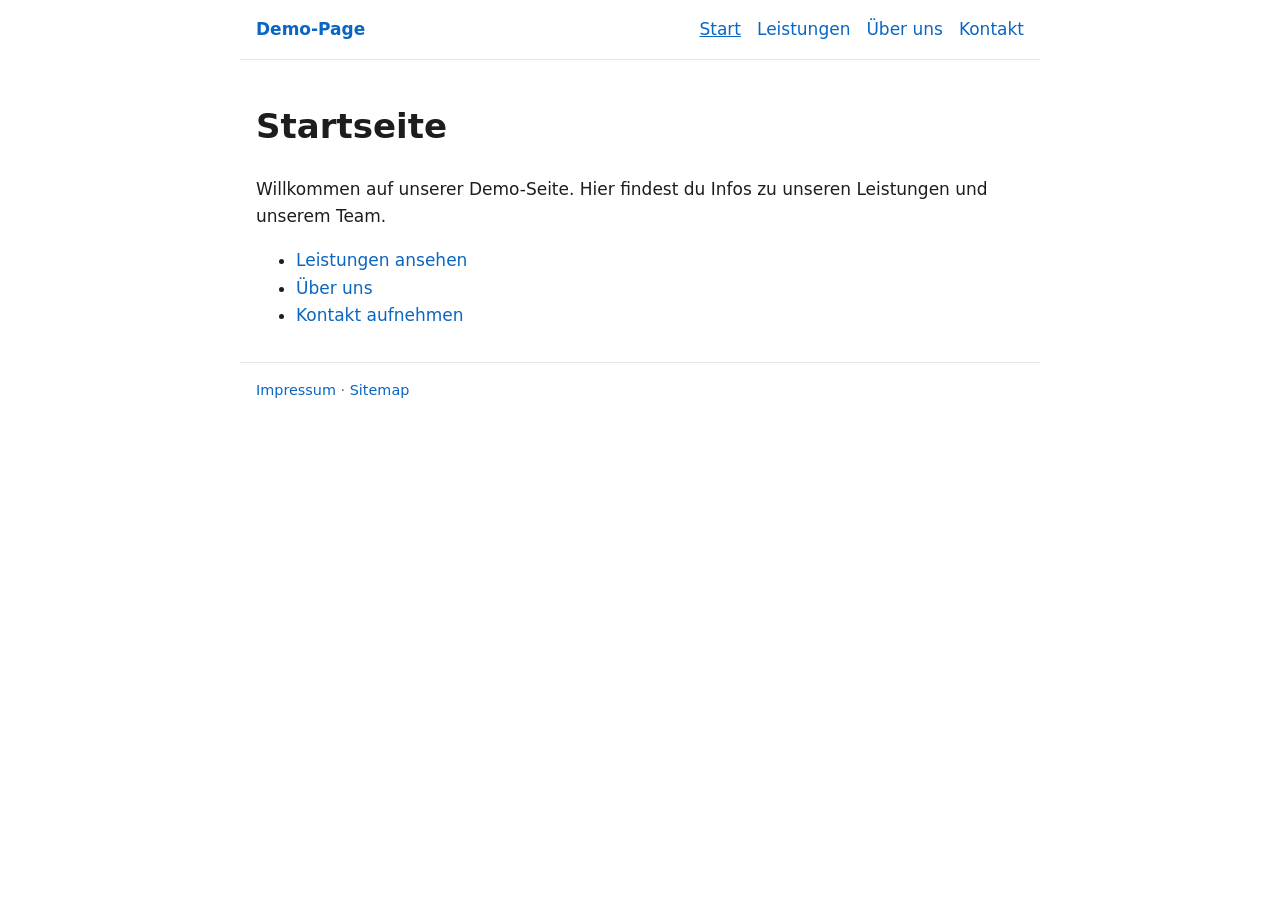
<file: index.html>
<!doctype html>
<html lang="de">
<head>
<meta charset="utf-8">
<meta name="viewport" content="width=device-width, initial-scale=1">
<title>Startseite | Demo-Page</title>
<meta name="description" content="Demo-Webseite mit Unterseiten, Sitemap und robots.txt.">
<link rel="canonical" href="https://miramac.github.io/demo-page/">
<link rel="stylesheet" href="./css/style.css">
</head>
<body>
<header><a class="logo" href="./">Demo-Page</a><nav><a href='./' aria-current="page">Start</a><a href='./leistungen/'>Leistungen</a><a href='./ueber-uns/'>Über uns</a><a href='./kontakt/'>Kontakt</a></nav></header>
<main>

<h1>Startseite</h1>
<p>Willkommen auf unserer Demo-Seite. Hier findest du Infos zu unseren Leistungen und unserem Team.</p><ul><li><a href='./leistungen/'>Leistungen ansehen</a></li><li><a href='./ueber-uns/'>Über uns</a></li><li><a href='./kontakt/'>Kontakt aufnehmen</a></li></ul>
</main>
<footer><a href="./impressum/">Impressum</a> · <a href="./sitemap.xml">Sitemap</a></footer>
</body>
</html>
</file>
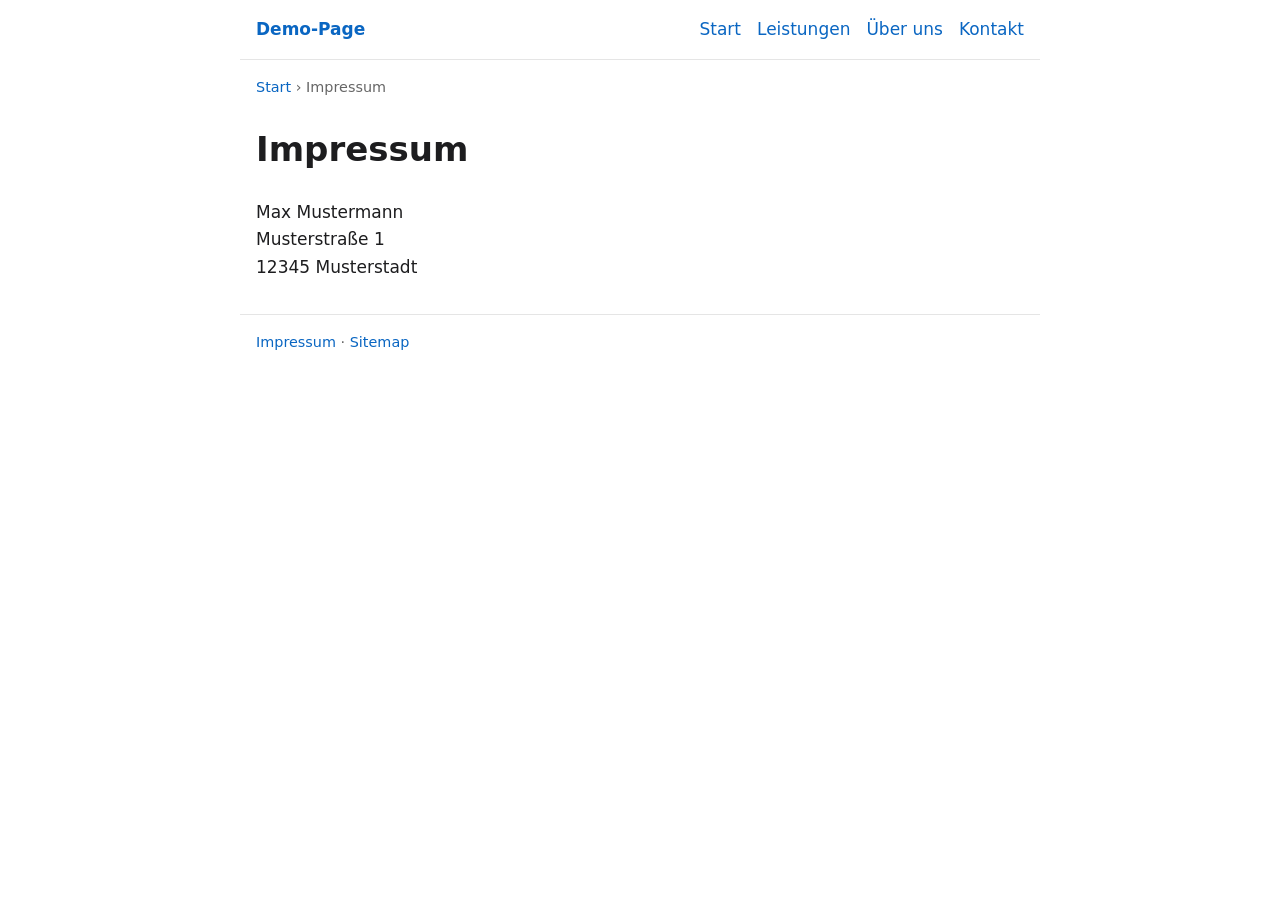
<file: impressum/index.html>
<!doctype html>
<html lang="de">
<head>
<meta charset="utf-8">
<meta name="viewport" content="width=device-width, initial-scale=1">
<title>Impressum | Demo-Page</title>
<meta name="description" content="Rechtliche Angaben.">
<link rel="canonical" href="https://miramac.github.io/demo-page/impressum/">
<link rel="stylesheet" href="../css/style.css">
</head>
<body>
<header><a class="logo" href="../">Demo-Page</a><nav><a href='../'>Start</a><a href='../leistungen/'>Leistungen</a><a href='../ueber-uns/'>Über uns</a><a href='../kontakt/'>Kontakt</a></nav></header>
<main>
<nav class='breadcrumb' aria-label='Brotkrumen'><a href='../'>Start</a> › Impressum</nav>
<h1>Impressum</h1>
<p>Max Mustermann<br>Musterstraße 1<br>12345 Musterstadt</p>
</main>
<footer><a href="../impressum/">Impressum</a> · <a href="../sitemap.xml">Sitemap</a></footer>
</body>
</html>
</file>
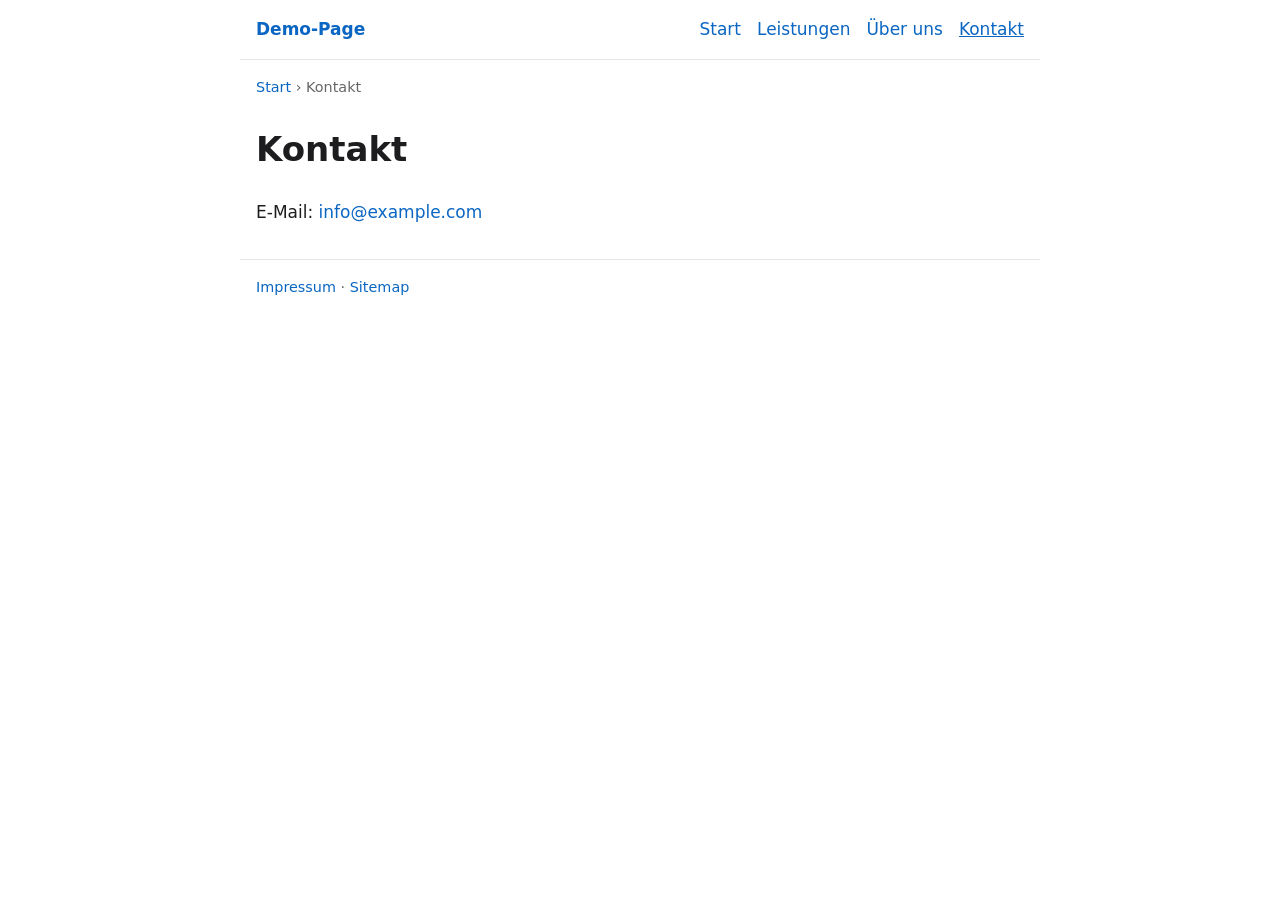
<file: kontakt/index.html>
<!doctype html>
<html lang="de">
<head>
<meta charset="utf-8">
<meta name="viewport" content="width=device-width, initial-scale=1">
<title>Kontakt | Demo-Page</title>
<meta name="description" content="So erreichst du uns.">
<link rel="canonical" href="https://miramac.github.io/demo-page/kontakt/">
<link rel="stylesheet" href="../css/style.css">
</head>
<body>
<header><a class="logo" href="../">Demo-Page</a><nav><a href='../'>Start</a><a href='../leistungen/'>Leistungen</a><a href='../ueber-uns/'>Über uns</a><a href='../kontakt/' aria-current="page">Kontakt</a></nav></header>
<main>
<nav class='breadcrumb' aria-label='Brotkrumen'><a href='../'>Start</a> › Kontakt</nav>
<h1>Kontakt</h1>
<p>E-Mail: <a href='mailto:info@example.com'>info@example.com</a></p>
</main>
<footer><a href="../impressum/">Impressum</a> · <a href="../sitemap.xml">Sitemap</a></footer>
</body>
</html>
</file>
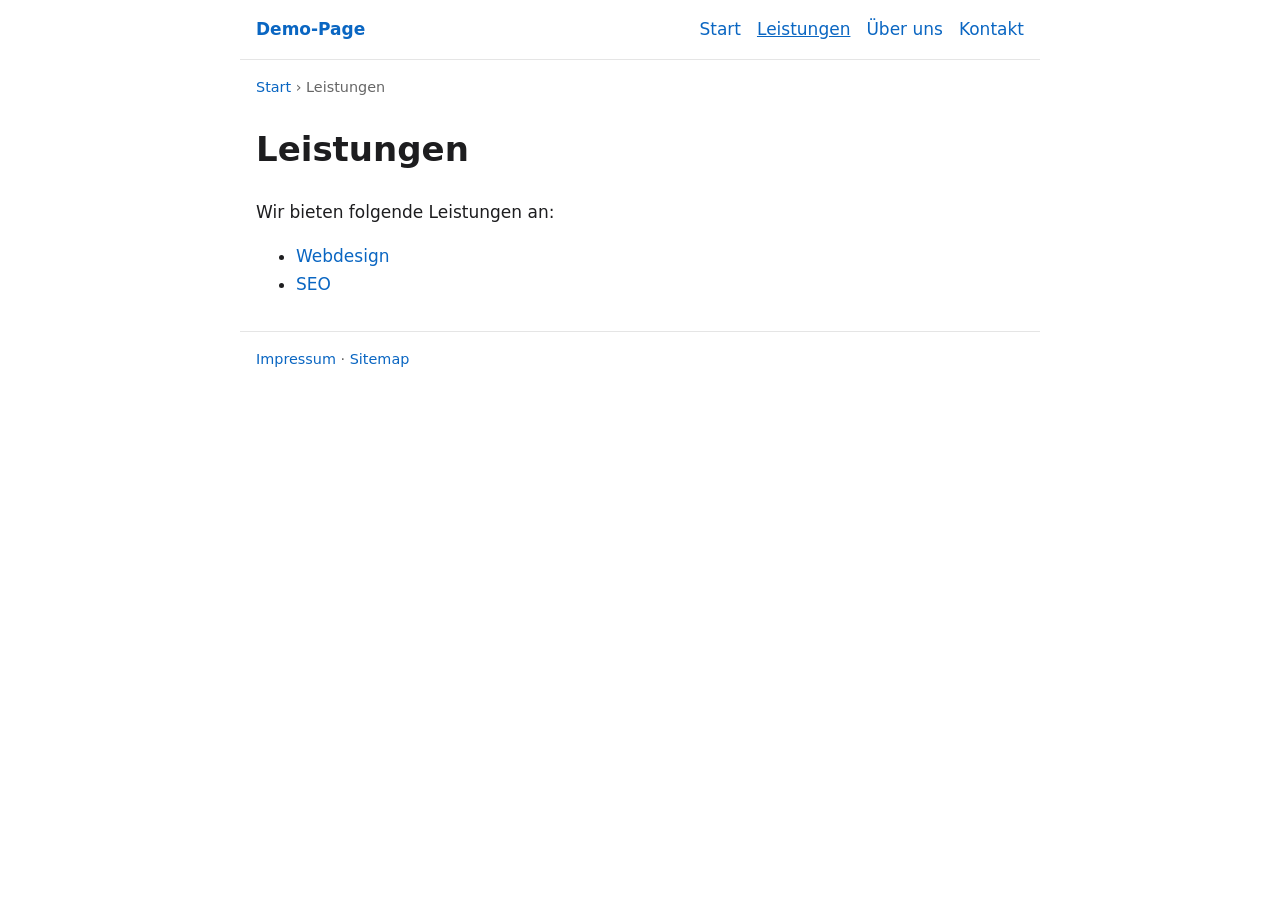
<file: leistungen/index.html>
<!doctype html>
<html lang="de">
<head>
<meta charset="utf-8">
<meta name="viewport" content="width=device-width, initial-scale=1">
<title>Leistungen | Demo-Page</title>
<meta name="description" content="Unsere Leistungen im Überblick.">
<link rel="canonical" href="https://miramac.github.io/demo-page/leistungen/">
<link rel="stylesheet" href="../css/style.css">
</head>
<body>
<header><a class="logo" href="../">Demo-Page</a><nav><a href='../'>Start</a><a href='../leistungen/' aria-current="page">Leistungen</a><a href='../ueber-uns/'>Über uns</a><a href='../kontakt/'>Kontakt</a></nav></header>
<main>
<nav class='breadcrumb' aria-label='Brotkrumen'><a href='../'>Start</a> › Leistungen</nav>
<h1>Leistungen</h1>
<p>Wir bieten folgende Leistungen an:</p><ul><li><a href='../leistungen/webdesign/'>Webdesign</a></li><li><a href='../leistungen/seo/'>SEO</a></li></ul>
</main>
<footer><a href="../impressum/">Impressum</a> · <a href="../sitemap.xml">Sitemap</a></footer>
</body>
</html>
</file>
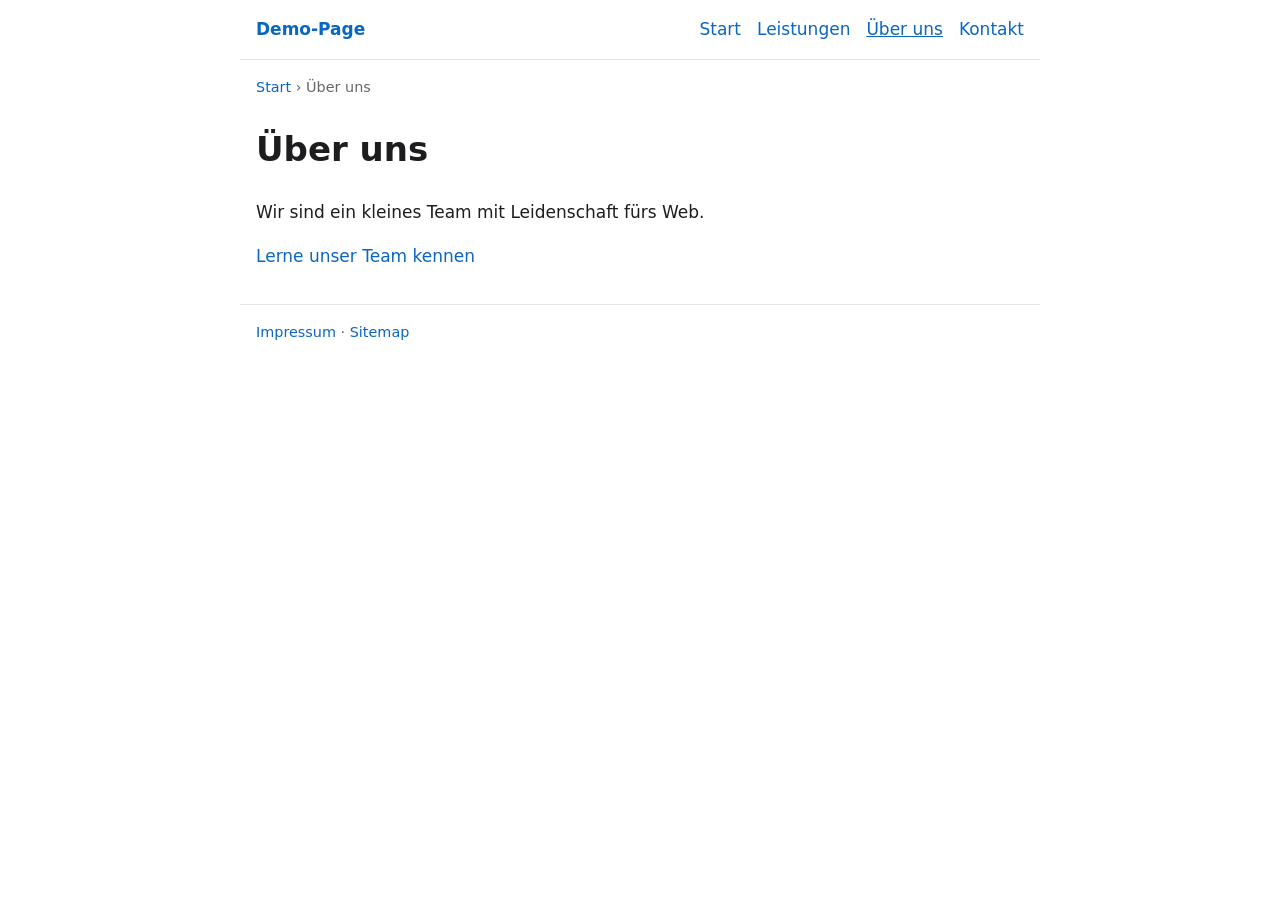
<file: ueber-uns/index.html>
<!doctype html>
<html lang="de">
<head>
<meta charset="utf-8">
<meta name="viewport" content="width=device-width, initial-scale=1">
<title>Über uns | Demo-Page</title>
<meta name="description" content="Wer wir sind.">
<link rel="canonical" href="https://miramac.github.io/demo-page/ueber-uns/">
<link rel="stylesheet" href="../css/style.css">
</head>
<body>
<header><a class="logo" href="../">Demo-Page</a><nav><a href='../'>Start</a><a href='../leistungen/'>Leistungen</a><a href='../ueber-uns/' aria-current="page">Über uns</a><a href='../kontakt/'>Kontakt</a></nav></header>
<main>
<nav class='breadcrumb' aria-label='Brotkrumen'><a href='../'>Start</a> › Über uns</nav>
<h1>Über uns</h1>
<p>Wir sind ein kleines Team mit Leidenschaft fürs Web.</p><p><a href='../ueber-uns/team/'>Lerne unser Team kennen</a></p>
</main>
<footer><a href="../impressum/">Impressum</a> · <a href="../sitemap.xml">Sitemap</a></footer>
</body>
</html>
</file>
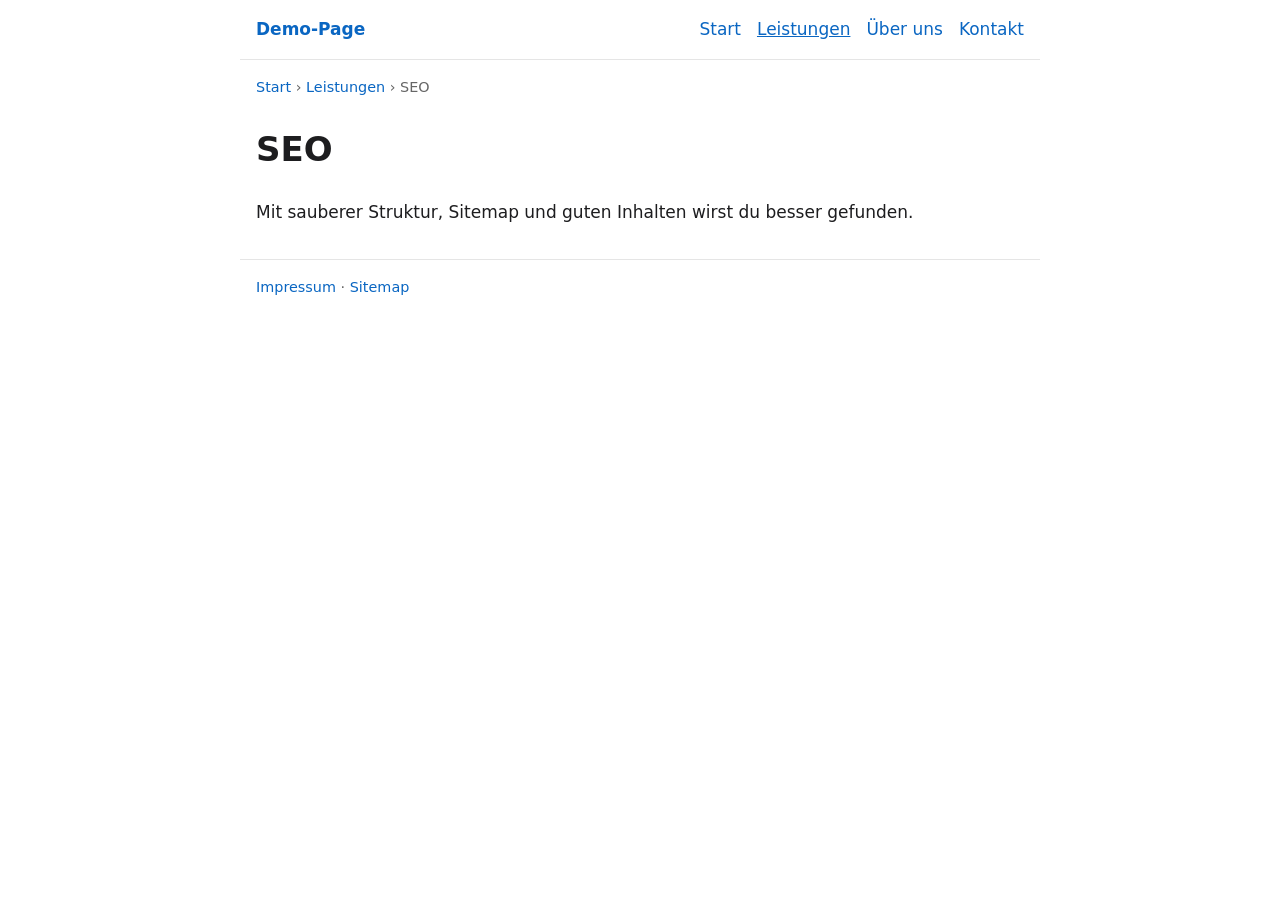
<file: leistungen/seo/index.html>
<!doctype html>
<html lang="de">
<head>
<meta charset="utf-8">
<meta name="viewport" content="width=device-width, initial-scale=1">
<title>SEO | Demo-Page</title>
<meta name="description" content="Suchmaschinenoptimierung für bessere Sichtbarkeit.">
<link rel="canonical" href="https://miramac.github.io/demo-page/leistungen/seo/">
<link rel="stylesheet" href="../../css/style.css">
</head>
<body>
<header><a class="logo" href="../../">Demo-Page</a><nav><a href='../../'>Start</a><a href='../../leistungen/' aria-current="page">Leistungen</a><a href='../../ueber-uns/'>Über uns</a><a href='../../kontakt/'>Kontakt</a></nav></header>
<main>
<nav class='breadcrumb' aria-label='Brotkrumen'><a href='../../'>Start</a> › <a href='../../leistungen/'>Leistungen</a> › SEO</nav>
<h1>SEO</h1>
<p>Mit sauberer Struktur, Sitemap und guten Inhalten wirst du besser gefunden.</p>
</main>
<footer><a href="../../impressum/">Impressum</a> · <a href="../../sitemap.xml">Sitemap</a></footer>
</body>
</html>
</file>
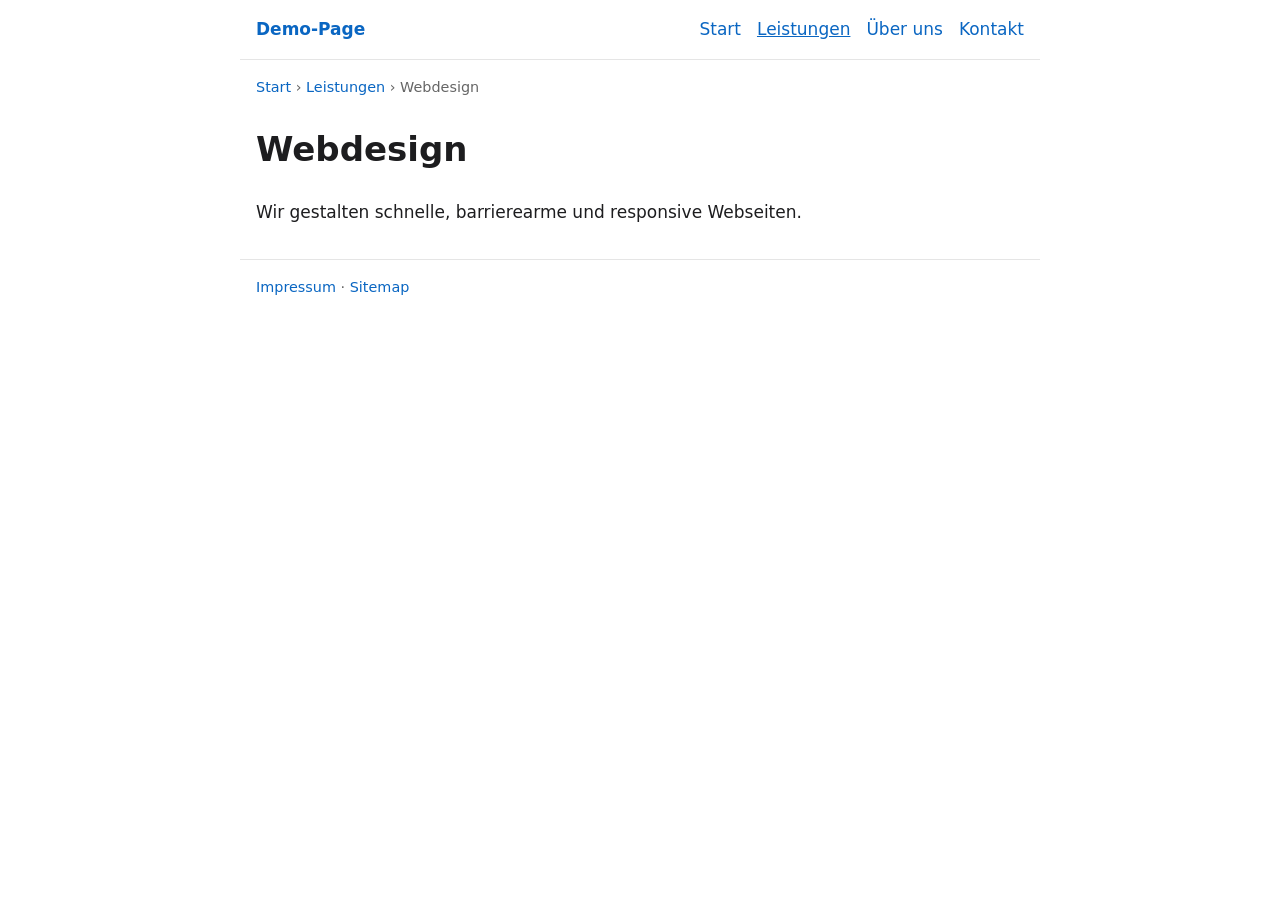
<file: leistungen/webdesign/index.html>
<!doctype html>
<html lang="de">
<head>
<meta charset="utf-8">
<meta name="viewport" content="width=device-width, initial-scale=1">
<title>Webdesign | Demo-Page</title>
<meta name="description" content="Moderne, responsive Webseiten.">
<link rel="canonical" href="https://miramac.github.io/demo-page/leistungen/webdesign/">
<link rel="stylesheet" href="../../css/style.css">
</head>
<body>
<header><a class="logo" href="../../">Demo-Page</a><nav><a href='../../'>Start</a><a href='../../leistungen/' aria-current="page">Leistungen</a><a href='../../ueber-uns/'>Über uns</a><a href='../../kontakt/'>Kontakt</a></nav></header>
<main>
<nav class='breadcrumb' aria-label='Brotkrumen'><a href='../../'>Start</a> › <a href='../../leistungen/'>Leistungen</a> › Webdesign</nav>
<h1>Webdesign</h1>
<p>Wir gestalten schnelle, barrierearme und responsive Webseiten.</p>
</main>
<footer><a href="../../impressum/">Impressum</a> · <a href="../../sitemap.xml">Sitemap</a></footer>
</body>
</html>
</file>
<file: css/style.css>
:root { --bg: #fff; --fg: #1d1d1f; --muted: #666; --accent: #0a66c2; --line: #e5e5e5; }
@media (prefers-color-scheme: dark) {
  :root { --bg: #121212; --fg: #eee; --muted: #aaa; --accent: #6cb4ff; --line: #333; }
}
* { box-sizing: border-box; }
body { margin: 0; font: 17px/1.6 system-ui, sans-serif; background: var(--bg); color: var(--fg); }
header, main, footer { max-width: 50rem; margin: 0 auto; padding: 1rem; }
header { display: flex; flex-wrap: wrap; gap: 1rem; justify-content: space-between; border-bottom: 1px solid var(--line); }
header nav { display: flex; gap: 1rem; flex-wrap: wrap; }
.logo { font-weight: 700; }
a { color: var(--accent); text-decoration: none; }
a:hover, a[aria-current="page"] { text-decoration: underline; }
.breadcrumb { font-size: .9rem; color: var(--muted); }
footer { border-top: 1px solid var(--line); color: var(--muted); font-size: .9rem; }
</file>
